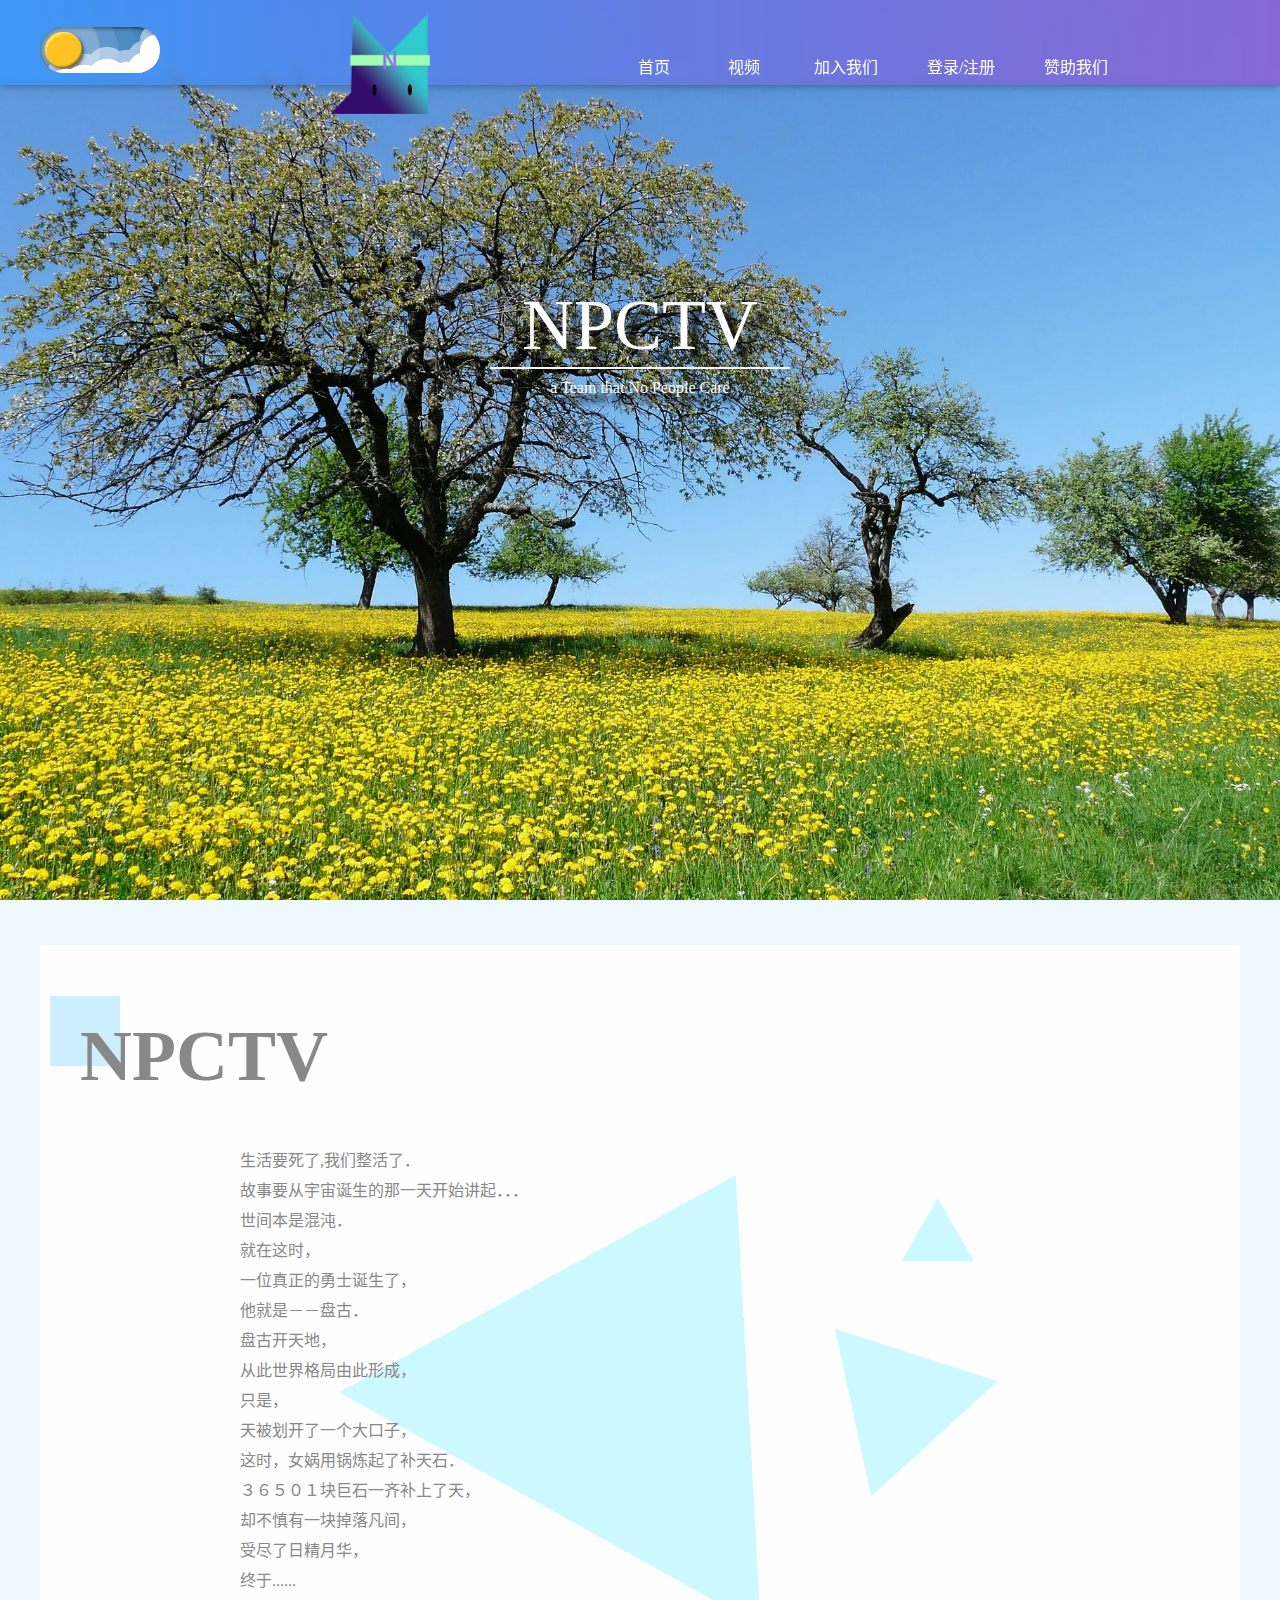
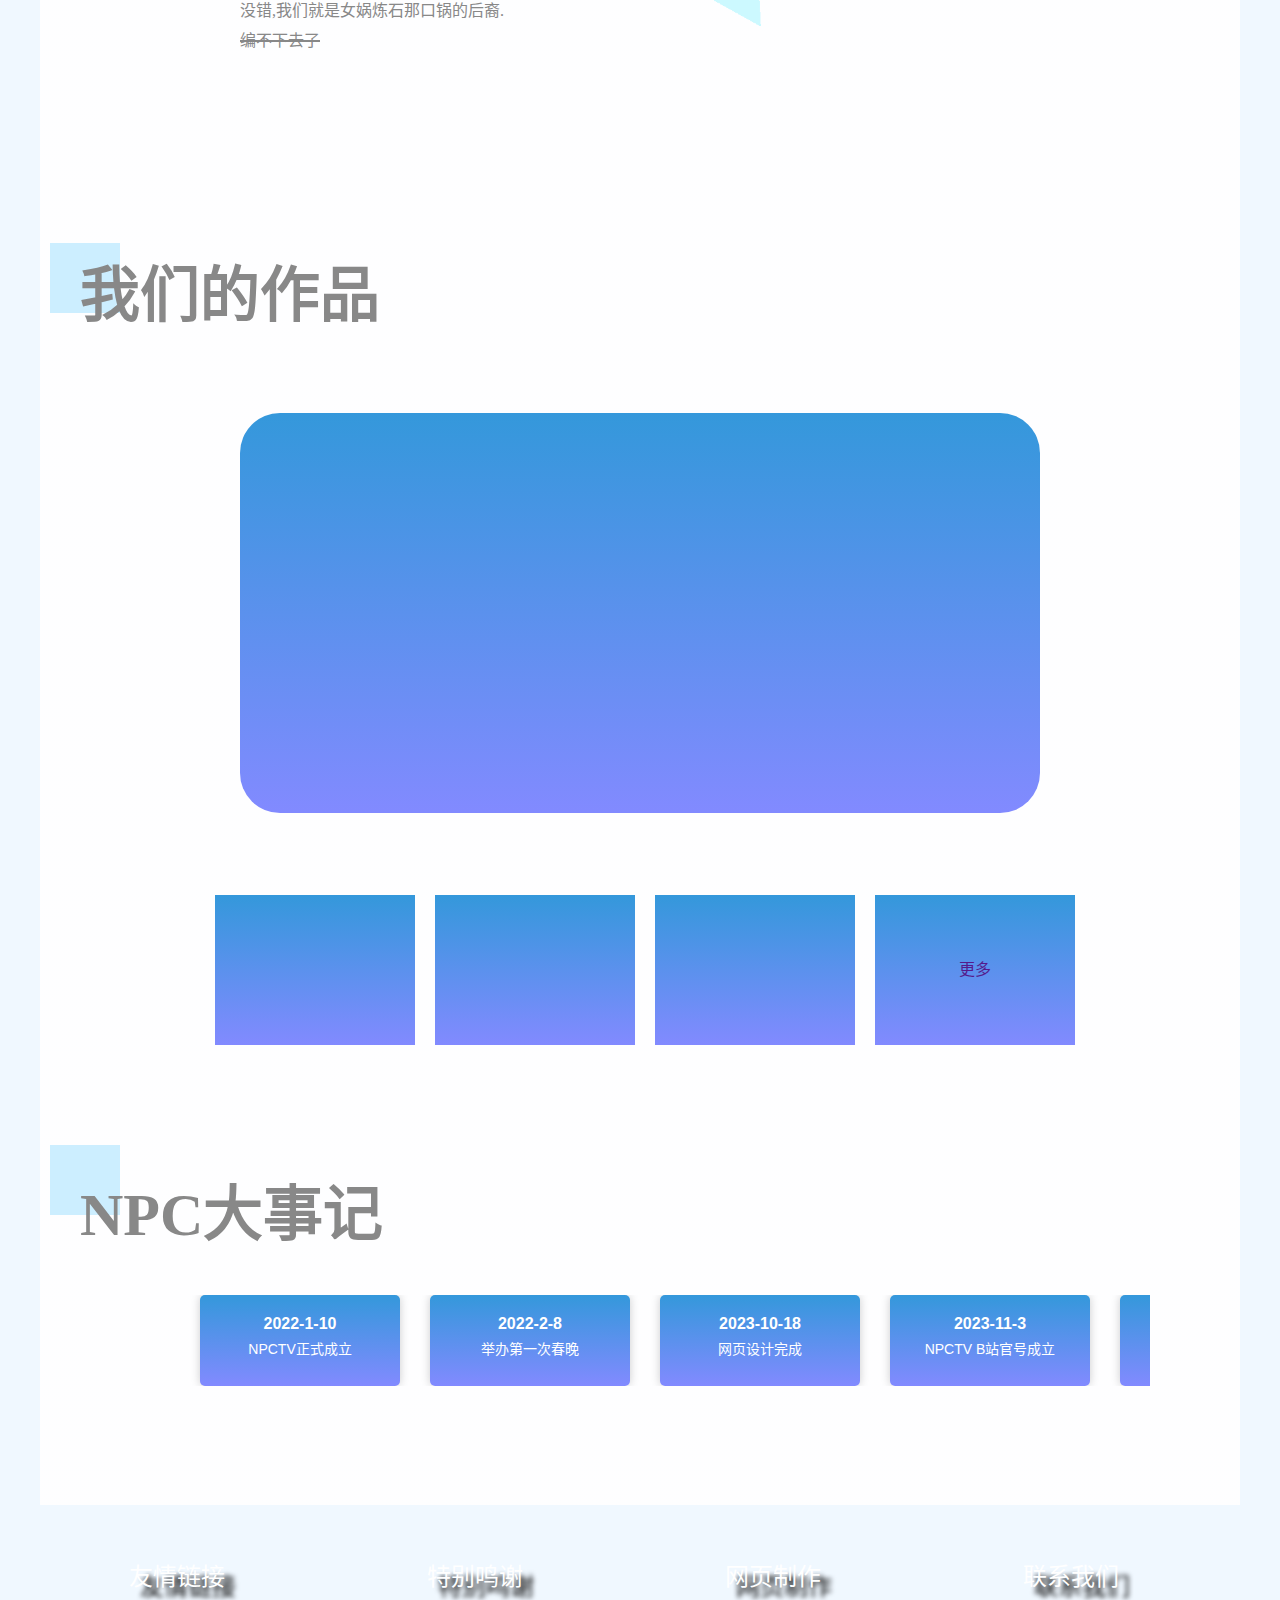
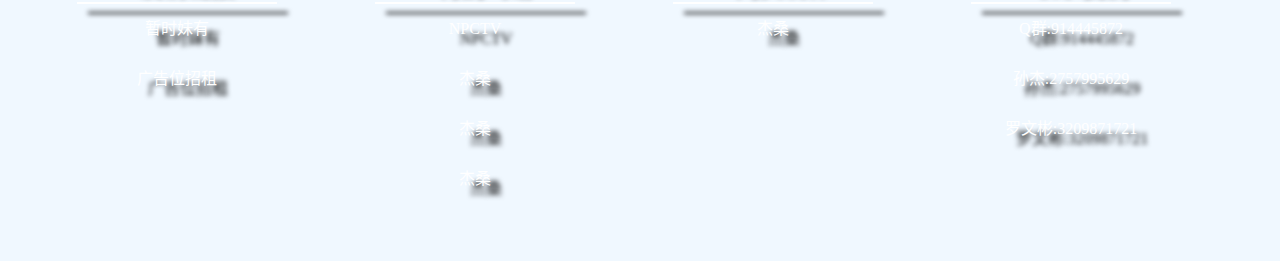
<file: index.html>
<!DOCTYPE html>
<html lang="zh-CN">
<head>
    <meta charset="UTF-8">
    <meta name="viewport" content="width=device-width, initial-scale=1.0">
    <title>NPCTV</title>
    <link rel="stylesheet" href="./CSS/index.css">
    <link rel="icon" href="./images/logo.ico" type="image/x-icon">
    <script src="./js/index.js" defer></script>

    <style>
		body{
			transition: 0.5s;
		}
	</style>
</head>
<body>

    
    
    <header>
        <!-- 上导航 -->
        <div class="nav" id="shouye" >
        <ul>
            <li><a href="./ChildWeb/setup/setup.html" target="_blank">登录/注册</a></li>
            <li><a href="#jiaru">加入我们</a></li>
            <li><a href="#shipin">视频</a></li>
            <li><a href="#shouye">首页</a></li>
            <li id="logo"><img src="./images/logo.ico" width="100px">
            <li><a href="./ChildWeb/sponsor/sponsor.html" target="_blank">赞助我们</a></li>
            </li>
        </ul>
        </div>
        <div class="head">NPCTV</div>
        <div class="head" id="low">a Team that No People Care</div>
        
        <!-- 这里用于测试黑夜模式按钮 -->
        <theme-button value="dark" id="btn" size="2"></theme-button>


   
    </header>
    
    <!-- 有效内容 -->
    <main id="main">
        <div><h1 class="h1">NPCTV</h1></div>
            <div id="square1"></div><!--方块-->
            <div class="type" id="slogan">生活要死了,我们整活了．</div>
            <div class="type" id="p">故事要从宇宙诞生的那一天开始讲起．．．<br>
                世间本是混沌．<br>
                就在这时，<br>
                一位真正的勇士诞生了，<br>
                他就是－－盘古．<br>
                盘古开天地，<br>
                从此世界格局由此形成，<br>
                只是，<br>
                天被划开了一个大口子，<br>
                这时，女娲用锅炼起了补天石．<br>
                ３６５０１块巨石一齐补上了天，<br>
                却不慎有一块掉落凡间，<br>
                受尽了日精月华，<br>
                终于...... <br>
                没错,我们就是女娲炼石那口锅的后裔. <br>
            </div>
            <div class="type" id="linethrough">编不下去了</div>


        <div><h2 class="h2" id="shipin">我们的作品</h2></div>
        <div id="square2"></div><!--装饰方块-->

        <div class="videoHead"><iframe class="video0" src="https://player.bilibili.com/player.html?aid=407937610&bvid=BV1qG411X7y3&cid=1319785464&p=1&autoplay=0" scrolling="no" border="0" frameborder="no" framespacing="0" allowfullscreen="true"> </iframe>
        </video></div>

        <div class="video" id="video1"><iframe id="video_1" src="https://player.bilibili.com/player.html?aid=790470363&bvid=BV1qy4y1c7C9&cid=1319806459&p=1&autoplay=0" scrolling="no" border="0" frameborder="no" framespacing="0" allowfullscreen="true"> </iframe></div>
        <div class="video" id="video2"><iframe id="video_2" src="https://player.bilibili.com/player.html?aid=662964949&bvid=BV1ha4y1D7M5&cid=1319799144&p=1&autoplay=0" scrolling="no" border="0" frameborder="no" framespacing="0" allowfullscreen="true"> </iframe></div>
        <div class="video" id="video3"><iframe id="video_3"src="https://player.bilibili.com/player.html?aid=662937356&bvid=BV1Aa4y1977e&cid=1319817712&p=1&p=1&autoplay=0" scrolling="no" border="0" frameborder="no" framespacing="0" allowfullscreen="true"> </iframe></div>
        <div class="video" id="video4"><a href="">更多</a></div>

       
        <div id="square3"></div> <!-- 装饰性方块 -->
        <div><h3 class="h3" id="jiaru">NPC大事记</h3></div>

        <!-- 制作时间轴 -->


            <div class="timeline-container">
                <div class="timeline">
                    <div class="timeline-event">
                        <h2>2022-1-10</h2>
                        <p>NPCTV正式成立</p>
                    </div>
            
                    <div class="timeline-event">
                        <h2>2022-2-8</h2>
                        <p>举办第一次春晚</p>
                    </div>
            
                    <div class="timeline-event">
                        <h2>2023-10-18</h2>
                        <p>网页设计完成</p>
                        
                    </div>
                    
                    <div class="timeline-event">
                        <h2>2023-11-3</h2>
                        <p>NPCTV B站官号成立</p>
                        
                    </div>

            

                    <div class="timeline-event">
                        <p class="journey-item-fade-out">2023</p>
                        <p class="journey-item-fade-out">未完待续...</p>
                    </div>
                </div>

            </div>
    </main>


    <!-- 页脚内容 -->
    <footer>
        <div class="link">
            <div class="front">友情链接</div>
            <div class="line"></div>
            <div>暂时妹有</div>
            <div>广告位招租</div>
        </div>
        <div class="link">
            <div class="front">特别鸣谢</div>
            <div class="line"></div>
            <div>NPCTV</div>
            <div>杰桑</div>
            <div>杰桑</div>
            <div>杰桑</div>
        </div>
        <div class="link">
            <div class="front">网页制作</div>
            <div class="line"></div>
            <div>杰桑</div>
        </div>

        <div class="link">
            <div class="front">联系我们</div>
            <div class="line"></div>
            <div>Q群:914445872</div>
            <div>孙杰:2757995629</div>
            <div>罗文彬:3209871721</div>
        </div>
        
        
    </footer>


    <!-- 按钮对应js -->
    <script>
        document.body.style.backgroundColor = "#424242";
        btn.addEventListener("change", e => {
          if (e.detail === 'dark') {
            document.body.style.backgroundColor = "#424242";
          }
          else {
            document.body.style.backgroundColor = "aliceblue";
          }
        });
      </script>
</body>
</html>
</file>
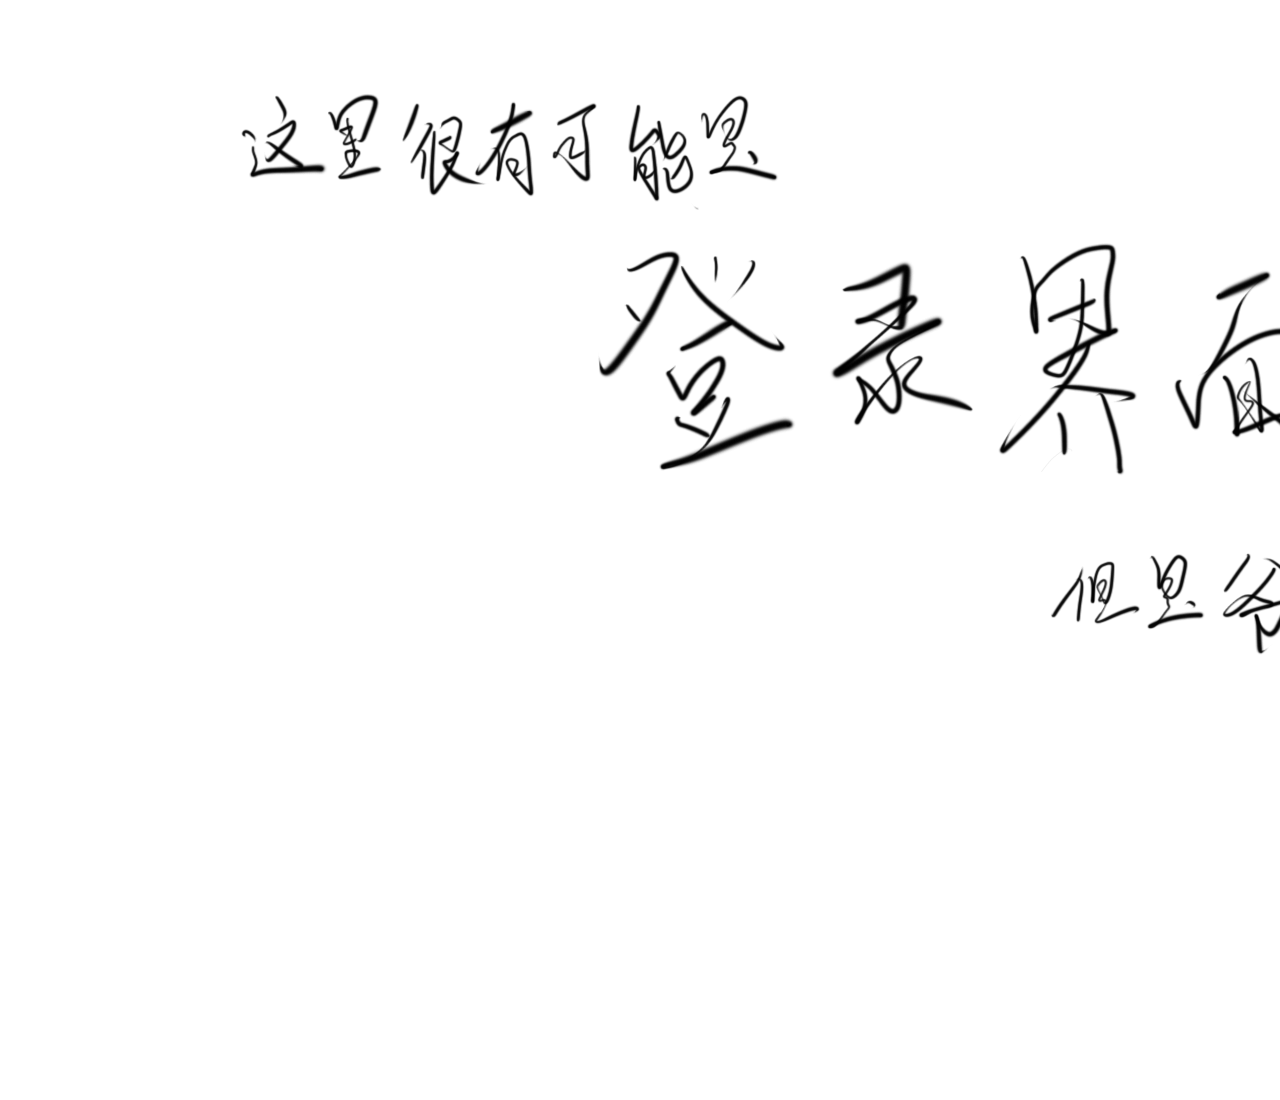
<file: ChildWeb/setup/setup.html>
<!DOCTYPE html>
<html lang="zh-CN">
<head>
    <meta charset="UTF-8">
    <meta name="viewport" content="width=device-width, initial-scale=1.0">
    <title>登录</title>
</head>
<body>
    <img src="./setup.png" alt="">
</body>
</html>
</file>
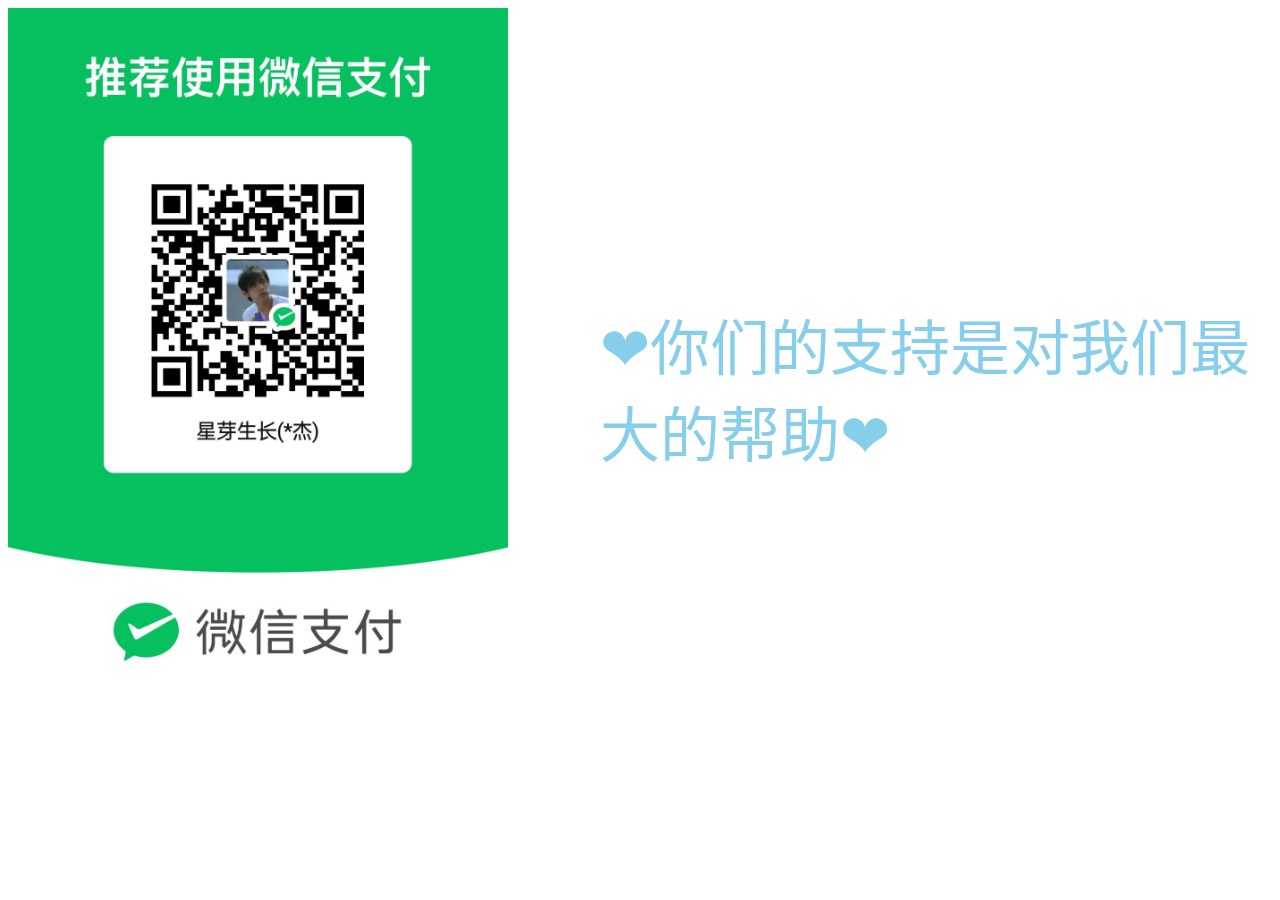
<file: ChildWeb/sponsor/sponsor.html>
<!DOCTYPE html>
<html lang="zh-CN">
<head>
    <meta charset="UTF-8">
    <meta name="viewport" content="width=device-width, initial-scale=1.0">
    <title>赞助我们</title>
    <style>
        div {
            display: inline-block;
            position: absolute;
            top: 300px;
            left: 600px;
            font-size: 60px;
            color: skyblue;
        }
    </style>
</head>
<body>
    <img src="./wepay.jpg" alt="加载失败" style="width: 500px;">
    <div>❤你们的支持是对我们最大的帮助❤</div>
</body>
</html>
</file>
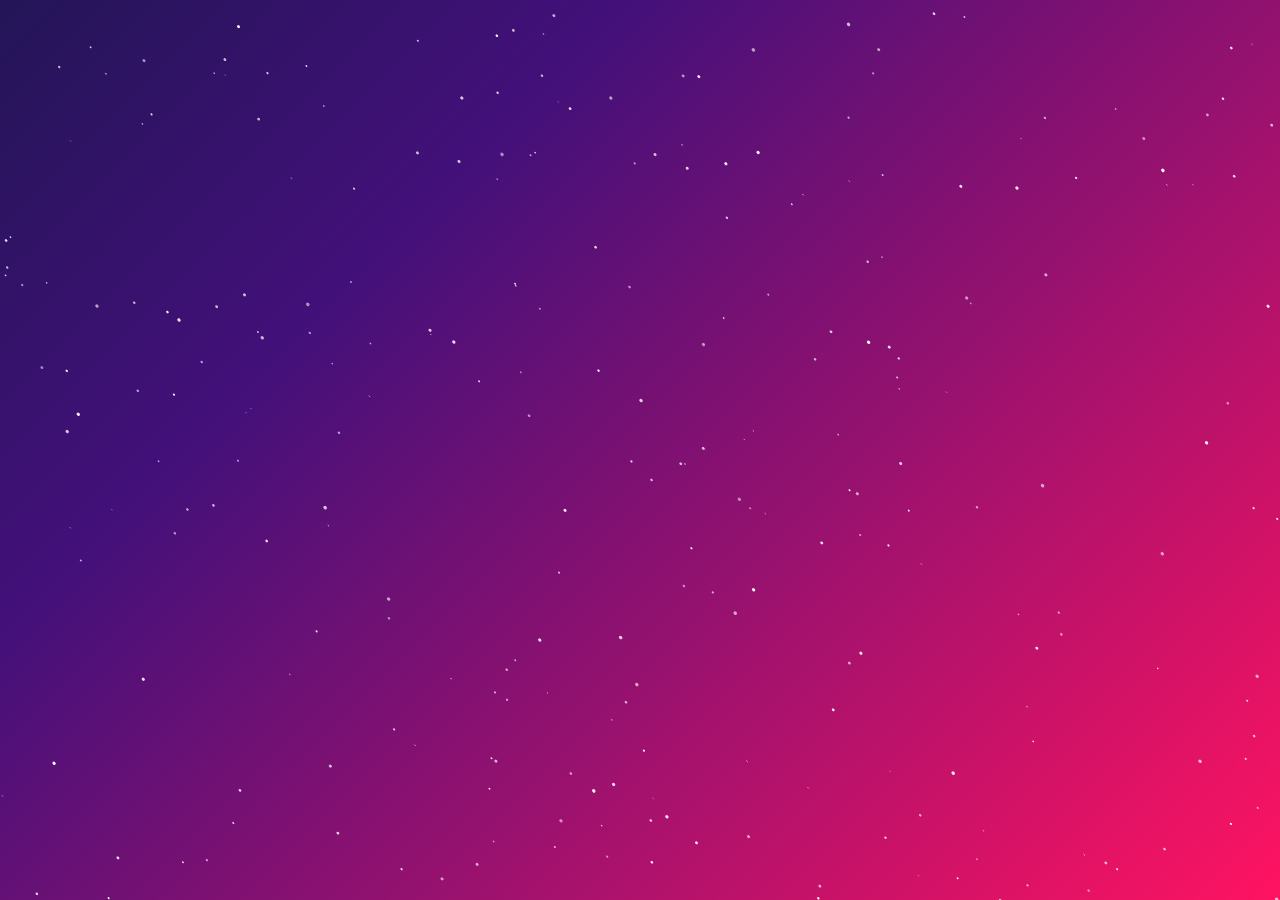
<file: ChildWeb/star/star.html>
<!DOCTYPE html>
<html lang="en">

<head>
    <meta charset="UTF-8">
    <meta name="viewport" content="width=device-width, initial-scale=1.0">
    <title>山羊の前端小窝</title>
    <style>
        * {
            padding: 0;
            margin: 0;
        }

        body {
            width: 100%;
            height: 100vh;
            /* 背景渐变 */
            background-image: linear-gradient(-225deg, #231557 0%,
                    #43107a 29%, #FF1361 100%);
        }

        canvas {
            position: fixed;
            width: 100%;
            height: 100%;
        }
    </style>
</head>

<body>

    <canvas></canvas>

</body>
<script>

    // 定义星星的颜色
    const STAR_COLOR = '#fff';
    // 定义星星的大小
    const STAR_SIZE = 3;
    // 定义星星的最小缩放比例
    const STAR_MIN_SCALE = 0.2;
    // 定义溢出阈值
    const OVERFLOW_THRESHOLD = 50;
    // 定义星星的数量
    const STAR_COUNT = (window.innerWidth + window.innerHeight) / 8;
    // 获取canvas元素
    const canvas = document.querySelector('canvas');
    // 获取canvas的绘图上下文
    const context = canvas.getContext('2d');
    // 定义缩放比例
    let scale = 1; // device pixel ratio
    // 定义宽度和高度
    let width;
    let height;
    // 定义星星数组
    let stars = [];
    // 定义鼠标指针的位置
    let pointerX;
    let pointerY;
    // 定义速度对象
    let velocity = { x: 0, y: 0, tx: 0, ty: 0, z: 0.0009 };
    // 定义触摸输入标志
    let touchInput = false;
    // 生成星星
    generate();
    // 调整大小
    resize();
    // 运行动画
    step();
    // 当窗口大小改变时，重新调整大小
    window.onresize = resize;
    // 当鼠标在canvas上移动时，更新鼠标指针位置
    canvas.onmousemove = onMouseMove;
    // 当触摸屏在canvas上移动时，更新鼠标指针位置
    canvas.ontouchmove = onTouchMove;
    // 当触摸屏离开canvas时，更新鼠标指针位置
    canvas.ontouchend = onMouseLeave;
    // 当鼠标离开文档时，更新鼠标指针位置
    document.onmouseleave = onMouseLeave;
    // 生成星星
    function generate() {
        for (let i = 0; i < STAR_COUNT; i++) {
            stars.push({
                x: 0,
                y: 0,
                z: STAR_MIN_SCALE + Math.random() * (1 - STAR_MIN_SCALE),
            });
        }
    }
    // 将星星放置到随机位置
    function placeStar(star) {
        star.x = Math.random() * width;
        star.y = Math.random() * height;
    }
    // 回收星星并重新放置到新的位置
    function recycleStar(star) {
        // 初始化方向为 'z'
        let direction = 'z';
        // 获取速度的绝对值
        let vx = Math.abs(velocity.x);
        let vy = Math.abs(velocity.y);
        // 如果速度的绝对值大于1，则根据速度的大小随机确定方向
        if (vx > 1 || vy > 1) {
            let axis;
            // 如果水平速度大于垂直速度，则根据水平速度的比例随机确定水平或垂直方向
            if (vx > vy) {
                axis = Math.random() < vx / (vx + vy) ? 'h' : 'v';
            } else {
                axis = Math.random() < vy / (vx + vy) ? 'v' : 'h';
            }
            // 根据方向确定具体的移动方向
            if (axis === 'h') {
                direction = velocity.x > 0 ? 'l' : 'r';
            } else {
                direction = velocity.y > 0 ? 't' : 'b';
            }
        }
        // 随机设置星星的缩放比例
        star.z = STAR_MIN_SCALE + Math.random() * (1 - STAR_MIN_SCALE);
        // 根据方向设置星星的位置
        if (direction === 'z') {
            // 如果方向为 'z'，则将星星放置在屏幕中心
            star.z = 0.1;
            star.x = Math.random() * width;
            star.y = Math.random() * height;
        } else if (direction === 'l') {
            // 如果方向为 'l'，则将星星放置在屏幕左侧
            star.x = -OVERFLOW_THRESHOLD;
            star.y = height * Math.random();
        } else if (direction === 'r') {
            // 如果方向为 'r'，则将星星放置在屏幕右侧
            star.x = width + OVERFLOW_THRESHOLD;
            star.y = height * Math.random();
        } else if (direction === 't') {
            // 如果方向为 't'，则将星星放置在屏幕顶部
            star.x = width * Math.random();
            star.y = -OVERFLOW_THRESHOLD;
        } else if (direction === 'b') {
            // 如果方向为 'b'，则将星星放置在屏幕底部
            star.x = width * Math.random();
            star.y = height + OVERFLOW_THRESHOLD;
        }
    }
    // 调整大小
    function resize() {
        // 获取设备像素比例
        scale = window.devicePixelRatio || 1;
        // 设置画布的宽度和高度
        width = window.innerWidth * scale;
        height = window.innerHeight * scale;
        canvas.width = width;
        canvas.height = height;
        // 将所有星星重新放置到屏幕上
        stars.forEach(placeStar);
    }
    // 动画的每一帧
    function step() {
        // 清空画布
        context.clearRect(0, 0, width, height);
        // 更新星星的位置和速度
        update();
        // 绘制星星
        render();
        // 请求下一帧动画
        requestAnimationFrame(step);
    }
    // 更新星星的位置和速度
    function update() {
        // 缓动速度
        velocity.tx *= 0.96;
        velocity.ty *= 0.96;
        // 更新速度
        velocity.x += (velocity.tx - velocity.x) * 0.8;
        velocity.y += (velocity.ty - velocity.y) * 0.8;
        // 遍历所有星星
        stars.forEach((star) => {
            // 根据速度和缩放比例更新星星的位置
            star.x += velocity.x * star.z;
            star.y += velocity.y * star.z;
            // 根据速度和缩放比例更新星星的位置（使星星围绕屏幕中心旋转）
            star.x += (star.x - width / 2) * velocity.z * star.z;
            star.y += (star.y - height / 2) * velocity.z * star.z;
            // 更新星星的缩放比例
            star.z += velocity.z;
            // 如果星星超出屏幕范围，则重新放置到屏幕上
            if (
                star.x < -OVERFLOW_THRESHOLD ||
                star.x > width + OVERFLOW_THRESHOLD ||
                star.y < -OVERFLOW_THRESHOLD ||
                star.y > height + OVERFLOW_THRESHOLD
            ) {
                recycleStar(star);
            }
        });
    }
    // 绘制星星
    function render() {
        // 遍历所有星星
        stars.forEach((star) => {
            // 设置绘制星星的样式
            context.beginPath();
            context.lineCap = 'round';
            context.lineWidth = STAR_SIZE * star.z * scale;
            context.globalAlpha = 0.5 + 0.5 * Math.random();
            context.strokeStyle = STAR_COLOR;
            // 绘制星星的路径
            context.beginPath();
            context.moveTo(star.x, star.y);
            // 计算星星的尾巴坐标
            let tailX = velocity.x * 2;
            let tailY = velocity.y * 2;
            // 如果尾巴坐标的绝对值小于0.1，则设置为0.5
            if (Math.abs(tailX) < 0.1) tailX = 0.5;
            if (Math.abs(tailY) < 0.1) tailY = 0.5;
            // 绘制星星的尾巴
            context.lineTo(star.x + tailX, star.y + tailY);
            context.stroke();
        });
    }
    // 移动鼠标指针
    function movePointer(x, y) {
        // 如果之前有记录鼠标指针的位置，则计算鼠标指针的移动距离，并更新速度
        if (typeof pointerX === 'number' && typeof pointerY === 'number') {
            let ox = x - pointerX;
            let oy = y - pointerY;
            velocity.tx = velocity.tx + (ox / 8) * scale * (touchInput ? 1 : -1);
            velocity.ty = velocity.ty + (oy / 8) * scale * (touchInput ? 1 : -1);
        }
        // 更新鼠标指针的位置
        pointerX = x;
        pointerY = y;
    }
    // 当鼠标在canvas上移动时的事件处理函数
    function onMouseMove(event) {
        touchInput = false;
        movePointer(event.clientX, event.clientY);
    }
    // 当触摸屏在canvas上移动时的事件处理函数
    function onTouchMove(event) {
        touchInput = true;
        movePointer(event.touches[0].clientX, event.touches[0].clientY, true);
        event.preventDefault();
    }
    // 当鼠标离开canvas时的事件处理函数
    function onMouseLeave() {
        pointerX = null;
        pointerY = null;
    }
</script>

</html>
</file>
<file: CSS/index.css>
/* 去掉li前面的点 */
li {
    list-style: none;
    display: inline-block;
}


/* 去掉网页的内边框 */
html, body {
    margin: 0;
    padding: 0;
    border: 0;
}
/* 去掉超链接的字体装饰 */
a {

    text-decoration: none;
    

}

.nav a {
    color: #ffffff;
    
}

/* 制作导航键 */
.nav li {
    float: right;
    display: block;
    color: #ffffff;
    text-align: right;
    padding: 10px 10px;
    text-decoration: none;
    box-sizing: border-box;/* 让 padding 不会撑大元素 */
    width: 100px;
    height: 40px;
    text-align: center;
    z-index: 3;
  }
.nav li:nth-child(1) {
    position: absolute; /* 设置绝对定位 */
      right: 21%; /* 距离右侧为 720px */
      bottom: 0; /* 距离底部为 0 */ 
}

.nav li:nth-child(2) {
    position: absolute; /* 设置绝对定位 */
      right: 30%; /* 距离右侧为 840 */
      bottom: 0; /* 距离底部为 0 */ 
}

.nav li:nth-child(3) {
    position: absolute; /* 设置绝对定位 */
      right: 38%; /* 距离右侧为 0 */
      bottom: 0; /* 距离底部为 0 */ 
}
.nav li:nth-child(4) {
    position: absolute; /* 设置绝对定位 */
      right: 45%; /* 距离右侧为 0 */
      bottom: 0; /* 距离底部为 0 */ 
}
.nav li:nth-child(5) {
    position: absolute; /* 设置绝对定位 */
      left: 25%; /* 距离右侧为 0 */
      bottom: 40px; /* 距离底部为 0 */ 
}
.nav li:nth-child(6) {
    position: absolute; /* 设置绝对定位 */
      right: 12%; /* 距离右侧为 0 */
      bottom: 0; /* 距离底部为 0 */ 
}


.nav {
    /* 这里做一个上面的导航 */
    height: 100px;
    width: 100%;
    position: fixed;
    box-shadow: 0 0 10px rgba(0, 0, 0, 0.5);
    z-index: 3;
    
}

.nav::before {
    content: "";
    position: fixed;
    top: 0;
    left: 0;
    width: 100%;
    height: 85px;
    background: inherit; /* 与父元素相同的背景 */
    backdrop-filter: blur(5px);
    z-index: 2; /* 确保伪元素在底部 */
  }



main {
    width: 1200px;
    height: 2160px;
    background-color: #ffffffeb;
    position:relative;
    top: 800px;
    margin: auto;
}
body {
    margin: 0;
    padding: 0;
}


/* 现在我们来做鼠标反馈 */
.nav li>a:active {
    color: #828aff;
}

.nav li::after {
    content: '';
    position: absolute;
    left: 50%;
    bottom: 0;
    width: 0;
    height: 2px; /* 设置横线高度 */
    background-color: #828aff; /* 设置横线颜色，可以根据需要修改 */
    transform: translateX(-50%); /* 初始时横线不可见 */
    transform-origin: bottom center;
    transition: transform 0.3s ease; /* 添加过渡效果 */
}

.nav li:hover::after {
    width: 100%; /* 在鼠标悬停时横线可见 */
    
}

/* 这里出现了bug,鼠标悬停在logo时也会出现直线,👴来修一下 */
/* 草泥马,bug更多了 */
/* 终于修好了 */
.nav li#logo:hover::after {
    width: 0%; /* 在鼠标悬停时横线不可见 */
    
}

/* 我们来做静止的背景图罢 */
body {
    width: 100%;
    background-image: url(../images/tree1.webp);
    background-size: cover;
    position: relative;
    top: -16px;
    background-attachment: fixed;
}

html{
    width: 100%;
    margin: 0;
}

/* 标题 */
.head {
    display:block;
    color: #ffffff;
    text-align: center;
    font-size: 72px;
    position: relative;
    top: 300px;
    margin: auto;
    border-bottom: 2px solid #fff;
    padding-bottom: 0px;
    margin-bottom: 10px;
    width: 300px;
    text-shadow: 11px 10px 5px rgb(0 0 0 / 73%); /* 阴影效果 */
}

.head#low {
    font-size: 16px;
    border-bottom: 0px solid #fff;
    text-shadow: 11px 10px 5px rgb(0 0 0 / 100%);
}

/* 我们来开始做正文辣 */
/* 正文第一部分 */
div .h1 {
    position: relative;
    top: 70px;
    left: 40px;
    font-size: 72px;
    color: #888888;
    z-index: 2;
   
}

/* 装饰性方块 */
#square1 {
    height: 70px;
    width: 70px;
    background-color: #ccddff;
    position: relative;
    top: -80px;
    left: 10px;
    z-index: 1;
}

/* 制作我们的背景故事 */
.type {
    width: 800px;
    color: #888888;
    position: relative;
    left: 200px;
    line-height: 30px;
}
.type#linethrough {
    text-decoration: line-through;
    text-decoration-thickness: 2px;
}
#p {
    background-image: url(../images/triangle.png);
    background-size: contain;
    background-repeat: no-repeat;
    position: relative;
    left: 200px;
    background-position: 100px center;
}

/* 正文第二部分 */
div .h2 {
    position: relative;
    top: 140px;
    left: 40px;
    font-size: 60px;
    color: #888888;
    z-index: 2;
   
}

/* 还是装饰方块 */
#square2 {
    height: 70px;
    width: 70px;
    background-color: #ccddff;
    position: relative;
    top: 0px;
    left: 10px;
    z-index: 1;
}


/* 视频块 */
div.videoHead {
    width: 800px;
    height: 400px;
    margin: auto;
    position: relative;
    top: 100px;
    text-align: center;
    overflow: hidden;
    border-radius: 40px;
    background-color: #66ccff;
    background: linear-gradient(to bottom, #3498db, #828aff);
}

video {
    width: 100%;
    
}



/* 做下面附属的小视频 */
.video{
    width: 200px;
    height: 150px;
    background-color: #66ccff;
    display: inline-block;
    position: absolute;
    left: 500px;
    top:1550px;
    text-align: center;
    line-height: 150px;
    background: linear-gradient(to bottom, #3498db, #828aff);
}

#video1{
    left: 175px;
}

#video_1{
    width: 200px;
}

#video2{
    left: 395px;
}

#video_2{
    width: 200px;
}

#video3{
    left: 615px;
}

#video_3{
    width: 200px;
}

#video4{
    left: 835px;
}


/* 装饰性方块 */
#square3 {
    height: 70px;
    width: 70px;
    background-color: #ccddff;
    position: absolute;
    top: 1800px;
    left: 10px;
    z-index: 1;
}


.h3 {
    position: absolute;
    top: 1760px;
    left: 40px;
    font-size: 60px;
    color: #888888;
    z-index: 2;
}
/* 实现时间轴 */
.timeline-container {
    font-family: 'Arial', sans-serif;
    margin: 0;
    padding: 0;
    /* background-color: #f4f4f4; */
    position: absolute;
 
  }

  .timeline-container {
    width: 80%;
    margin: 50px auto;
    overflow-x: auto;
    white-space: nowrap;
    position: absolute;
    top: 1900px;
    left: 150px;
  }

  .timeline-event {
    display: inline-block;
    width: 200px;
    padding: 20px;
    margin: 0 10px;
    background-color: #fff;
    box-shadow: 0 0 10px rgba(0, 0, 0, 0.1);
    border-radius: 5px;
    text-align: center;
    box-sizing: border-box;
  }

  /* 时间轴样式 */
.timeline-container {
    width: 80%;
    margin: 0 auto;
    overflow-x: auto;
    margin-top: 50px;
}

.timeline {
    display: flex;
    position: relative;
    white-space: nowrap;
}

.timeline-event {
    flex-shrink: 0;
    width: 200px;
    padding: 20px;
    background-color: #3498db;
    color: #fff;
    border-radius: 5px;
    margin-right: 20px;
    text-align: center;
    box-shadow: 0 0 10px rgba(0, 0, 0, 0.2);
    /* 添加渐变 */
    background: linear-gradient(to bottom, #3498db, #828aff);
}

.timeline-event h2 {
    margin: 0;
    font-size: 16px;
}

.timeline-event p {
    margin: 5px 0;
    font-size: 14px;
}

/* 时间轴遮罩样式 */
.journey-mask {
    position: absolute;
    top: 0;
    height: 100%;
    width: 50px;
    background: linear-gradient(to right, rgba(255, 255, 255, 0), #fff 50%);
}



/* 页脚 */
footer { 
    width: 1200px;
    height: 340px;
    margin: auto;
    position: relative;
    top: 800px;
    
}

.link{
    margin: 47px;
    display: inline-block;
    width: 200px;
    height: 200px;
    color: #ffffff;
    vertical-align: top;
    text-align: center;
    line-height: 50px;
    text-shadow: 11px 10px 5px rgb(0 0 0 / 100%); /* 阴影效果 */
    position: relative;
    left: -10px;
}
.front {
    font-size: 24px;
}
.line {
    height: 2px;
    width: 100%;
    background-color: #fff;
    box-shadow: 11px 10px 5px rgb(0 0 0 / 100%);
}


#btn {
    
    margin: auto;
    position: relative;
    left: 100px;
}


.video0 {
    width: 800px;
    height: 400px;
}

/* 深夜模式加个过渡 */
.color-transition {
    transition: background-color 0.5s ease; /* 过渡时间为0.5秒，使用ease过渡函数（可根据需要调整） */
}

/* 按钮不随网页移动 */
#btn {
    position: fixed;
    top: 50px;
    /* 置于顶层 */
    z-index: 1000;
}
</file>
